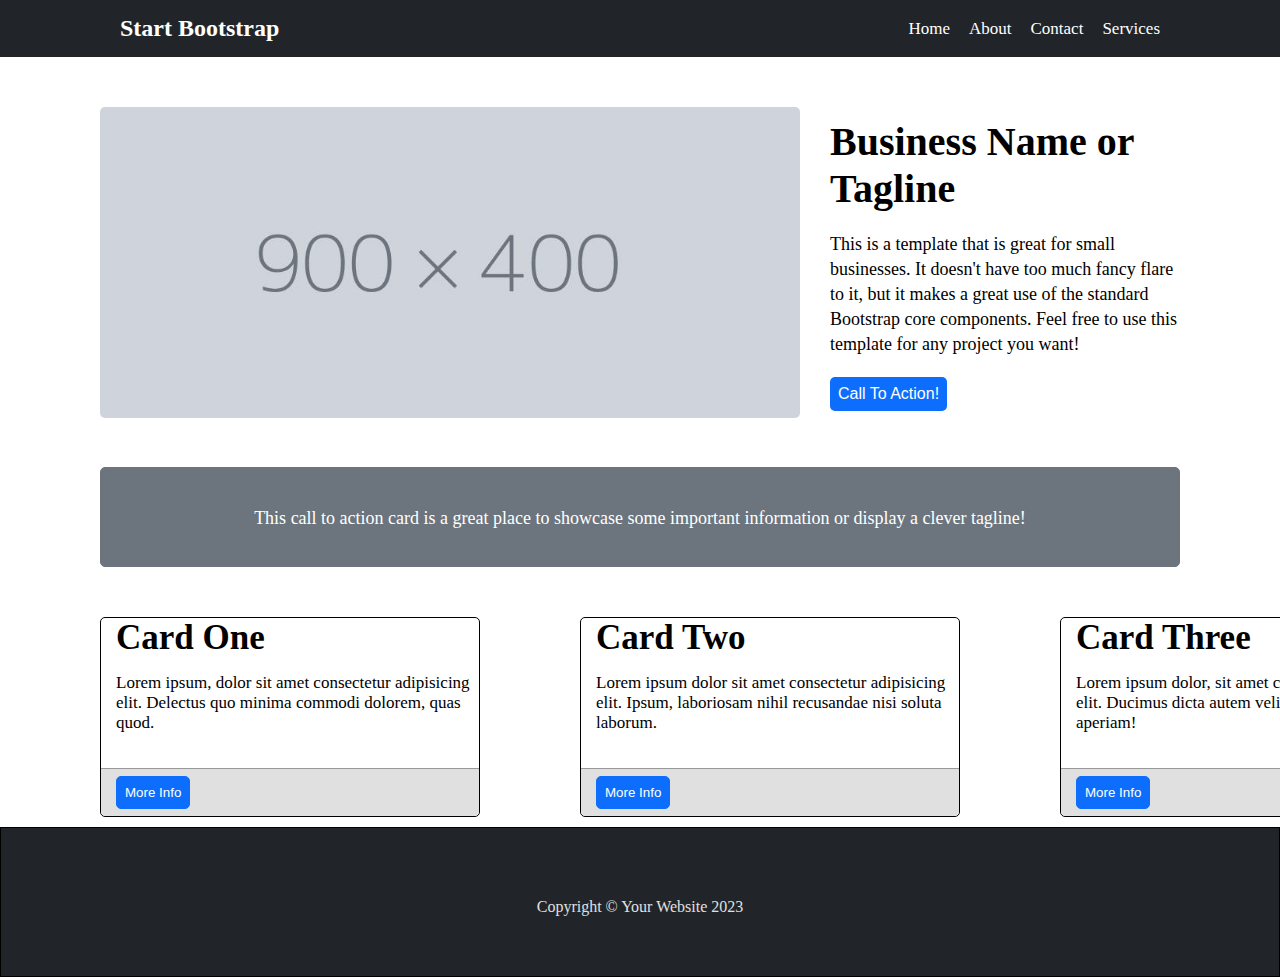
<file: proje 6/index.html>
<!DOCTYPE html>
<html lang="en">

<head>
    <meta charset="UTF-8">
    <meta name="viewport" content="width=device-width, initial-scale=1.0">
    <title>Start Boostrap</title>
    <link rel="stylesheet" href="css/style.css">
</head>

<body>
    <header>
        <nav class="navbar">
            <div class="container">
                <h2><a href="#">Start Bootstrap</a></h2>
                <div class="nav-links">
                    <a href="#">Home</a>
                    <a href="#">About</a>
                    <a href="#">Contact</a>
                    <a href="#">Services</a>
                </div>
            </div>
        </nav>

    </header>

    <div class="content">
        <div class="img-fluid">
            <img src="media/projeresim.jpg" alt="projeresim">
        </div>
        <div class="text">
            <h1 class="text-h1">Business Name or Tagline</h1>
            <p class="text-p">This is a template that is great for small businesses. It doesn't have too much fancy
                flare to it, but it makes a great use of the standard Bootstrap core components. Feel free to use this
                template for any project you want!
            </p>
            <button class="btn-primary">Call To Action!</button>
        </div>



    </div>
    <div class="container1">
        <p class="text-p2">This call to action card is a great place to showcase some important information or display a
            clever tagline!</p>
    </div>

    <div class="content1">
        <div class="container2">
            <div class="cards">
                <h2 class="text-h2">Card One</h2>
                <p class="text-p1">Lorem ipsum, dolor sit amet consectetur adipisicing elit. Delectus quo minima commodi
                    dolorem, quas quod.</p>
                <div class="button-box">
                    <button class="btn-primary2">More Info</button>
                </div>
            </div>
            <div class="cards">
                <h2 class="text-h2">Card Two</h2>
                <p class="text-p1">Lorem ipsum dolor sit amet consectetur adipisicing elit. Ipsum, laboriosam nihil
                    recusandae nisi soluta laborum.</p>
                <div class="button-box">
                    <button class="btn-primary2">More Info</button>
                </div>
            </div>
            <div class="cards">
                <h2 class="text-h2">Card Three</h2>
                <p class="text-p1">Lorem ipsum dolor, sit amet consectetur adipisicing elit. Ducimus dicta autem velit, suscipit beatae aperiam!</p>
                <div class="button-box">
                    <button class="btn-primary2">More Info</button>
                </div>
            </div>
        </div>
    </div>
    
    <div class="footer">
        <div class="altyazi">
            <p class="altyazi1">Copyright © Your Website 2023</p>
        </div>
    </div>
</body>

</html>
</file>
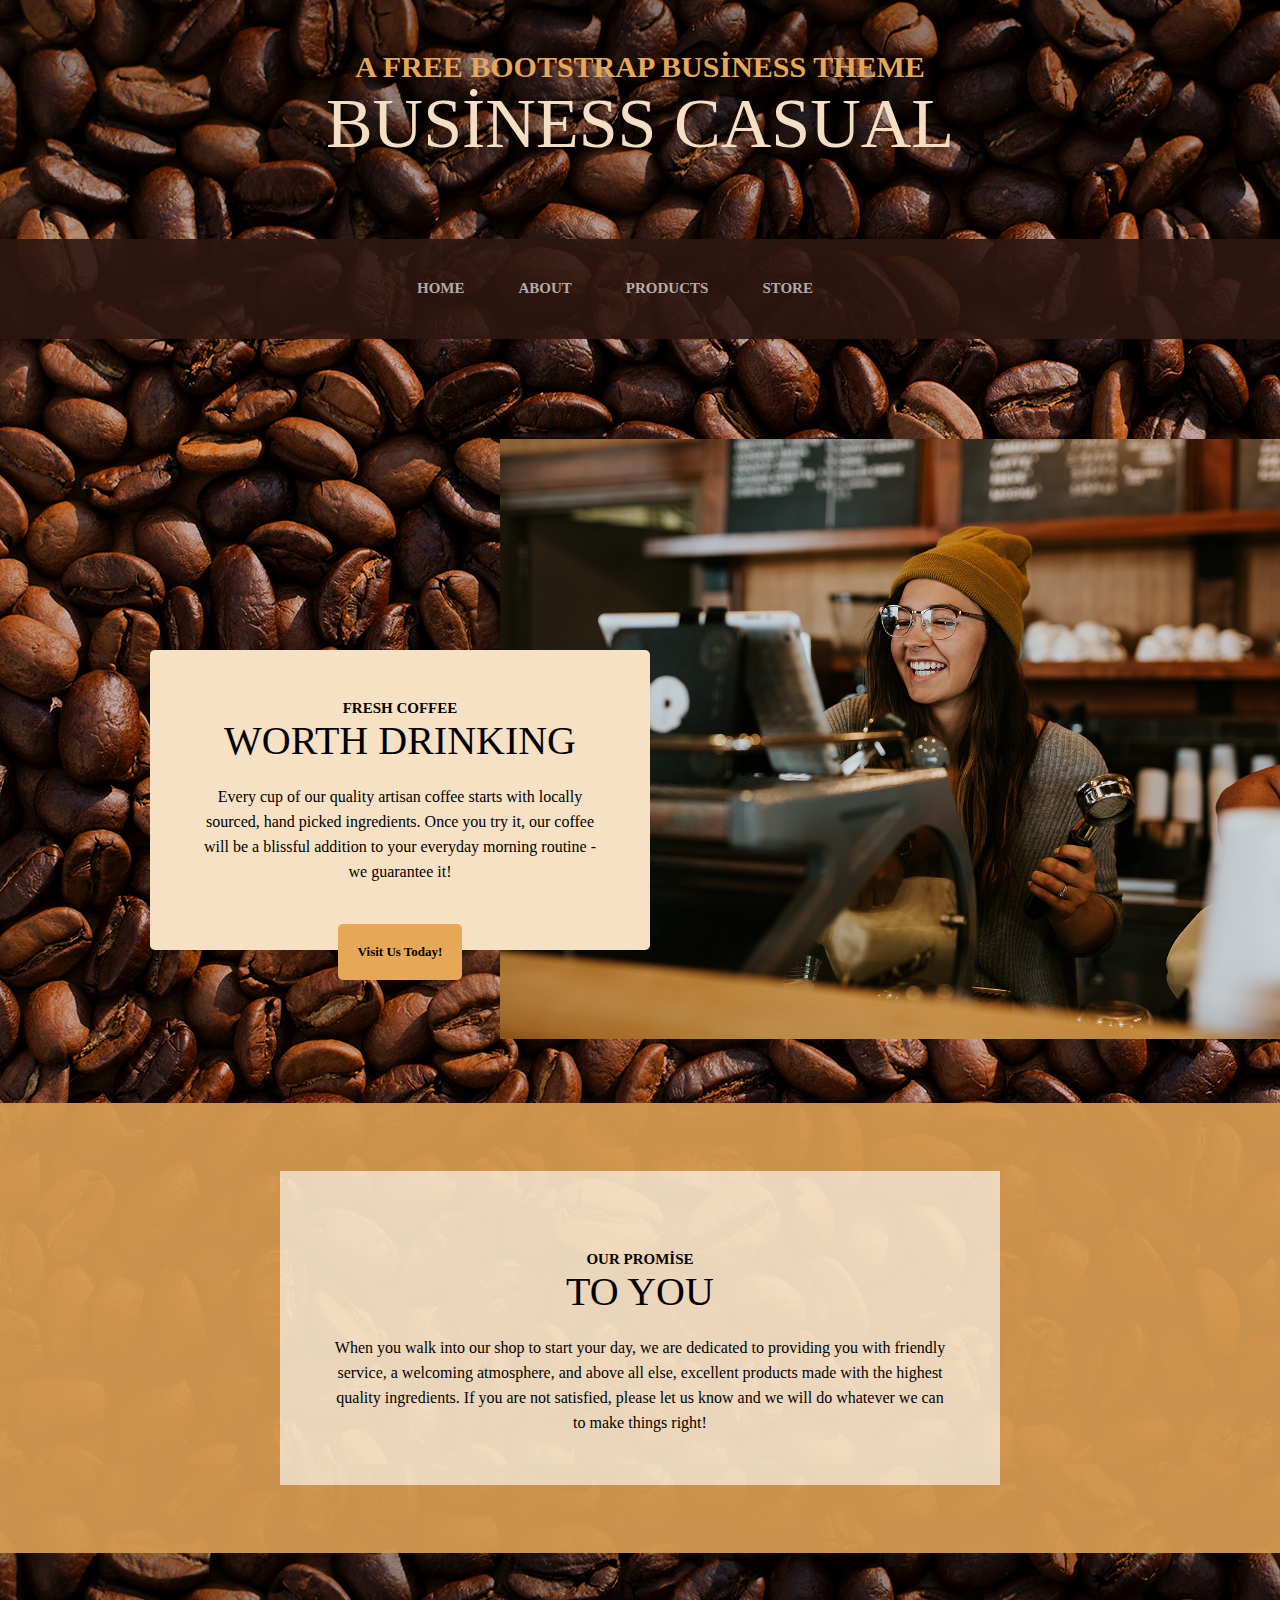
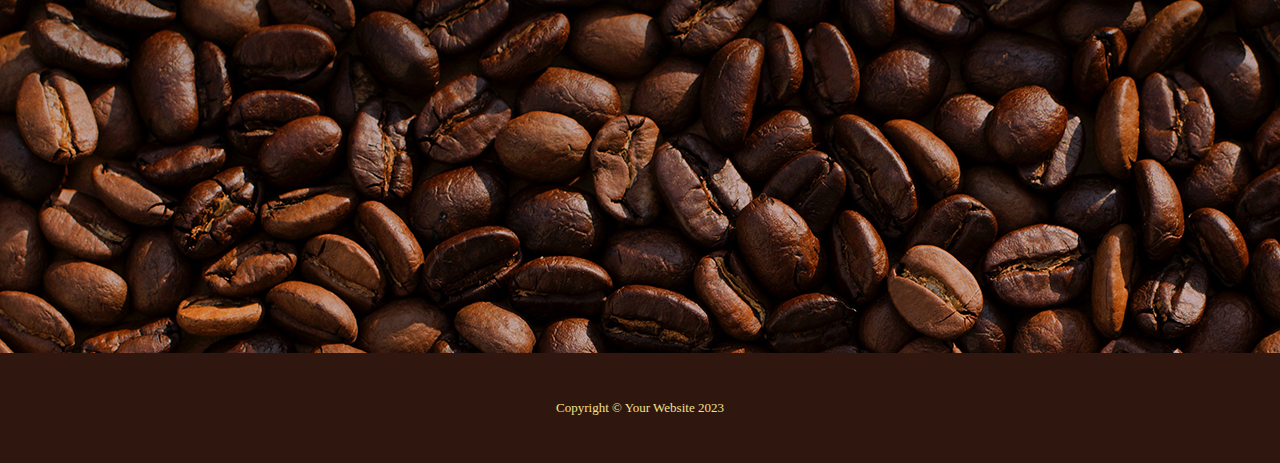
<file: proje7/index.html>
<!DOCTYPE html>
<html lang="en">

<head>
    <meta charset="UTF-8">
    <meta name="viewport" content="width=device-width, initial-scale=1.0">
    <title>CoffeLab</title>
    <link rel="stylesheet" href="css/style.css">
    <style>
        body {
            background-image: url(media/bg.jpg);
            opacity: rgba(157, 91, 91, 0.6);
        }
    </style>
</head>

<body>



    <div class="header">
        <div class="background">
            <h3 class="text-h3">A FREE BOOTSTRAP BUSİNESS THEME</h3>
            <h1 class="text-h1">BUSİNESS CASUAL</h1>
            <!-- <img src="media/bg.jpg" alt="">    -->
            <div class="nav-links">
                <a href="index.html">HOME</a>
                <a href="about.html">ABOUT</a>
                <a href="products.html">PRODUCTS</a>
                <a href="store.html">STORE</a>
            </div>
        </div>
    </div>

    <div class="content">
        <div class="container">
            <div class="img-fluid">
                <img src="media/intro.jpg" alt="">
            </div>
            <div class="icerik">
                <h3 class="icerik-h3">FRESH COFFEE</h3>
                <H1 class="icerik-h1">WORTH DRINKING</H1>
                <p class="text-p">Every cup of our quality artisan coffee starts with locally sourced, hand picked
                    ingredients. Once you try it, our coffee will be a blissful addition to your everyday morning
                    routine - we guarantee it!</p>
                <button class="icerik-buton">Visit Us Today!</button>
            </div>
        </div>
    </div>

    <div class="content1">
        <div class="container1">
            <h3 class="icerik-h3" style="margin-top: 30px;">OUR PROMİSE</h3>
            <h1 class="icerik-h1">TO YOU</h1>
            <p class="text-p">When you walk into our shop to start your day, we are dedicated to providing you with
                friendly service, a welcoming atmosphere, and above all else, excellent products made with the highest
                quality ingredients. If you are not satisfied, please let us know and we will do whatever we can to make
                things right!</p>
        </div>
    </div>

    <div class="footer">
        <p>Copyright © Your Website 2023</p>
    </div>


</body>

</html>
</file>
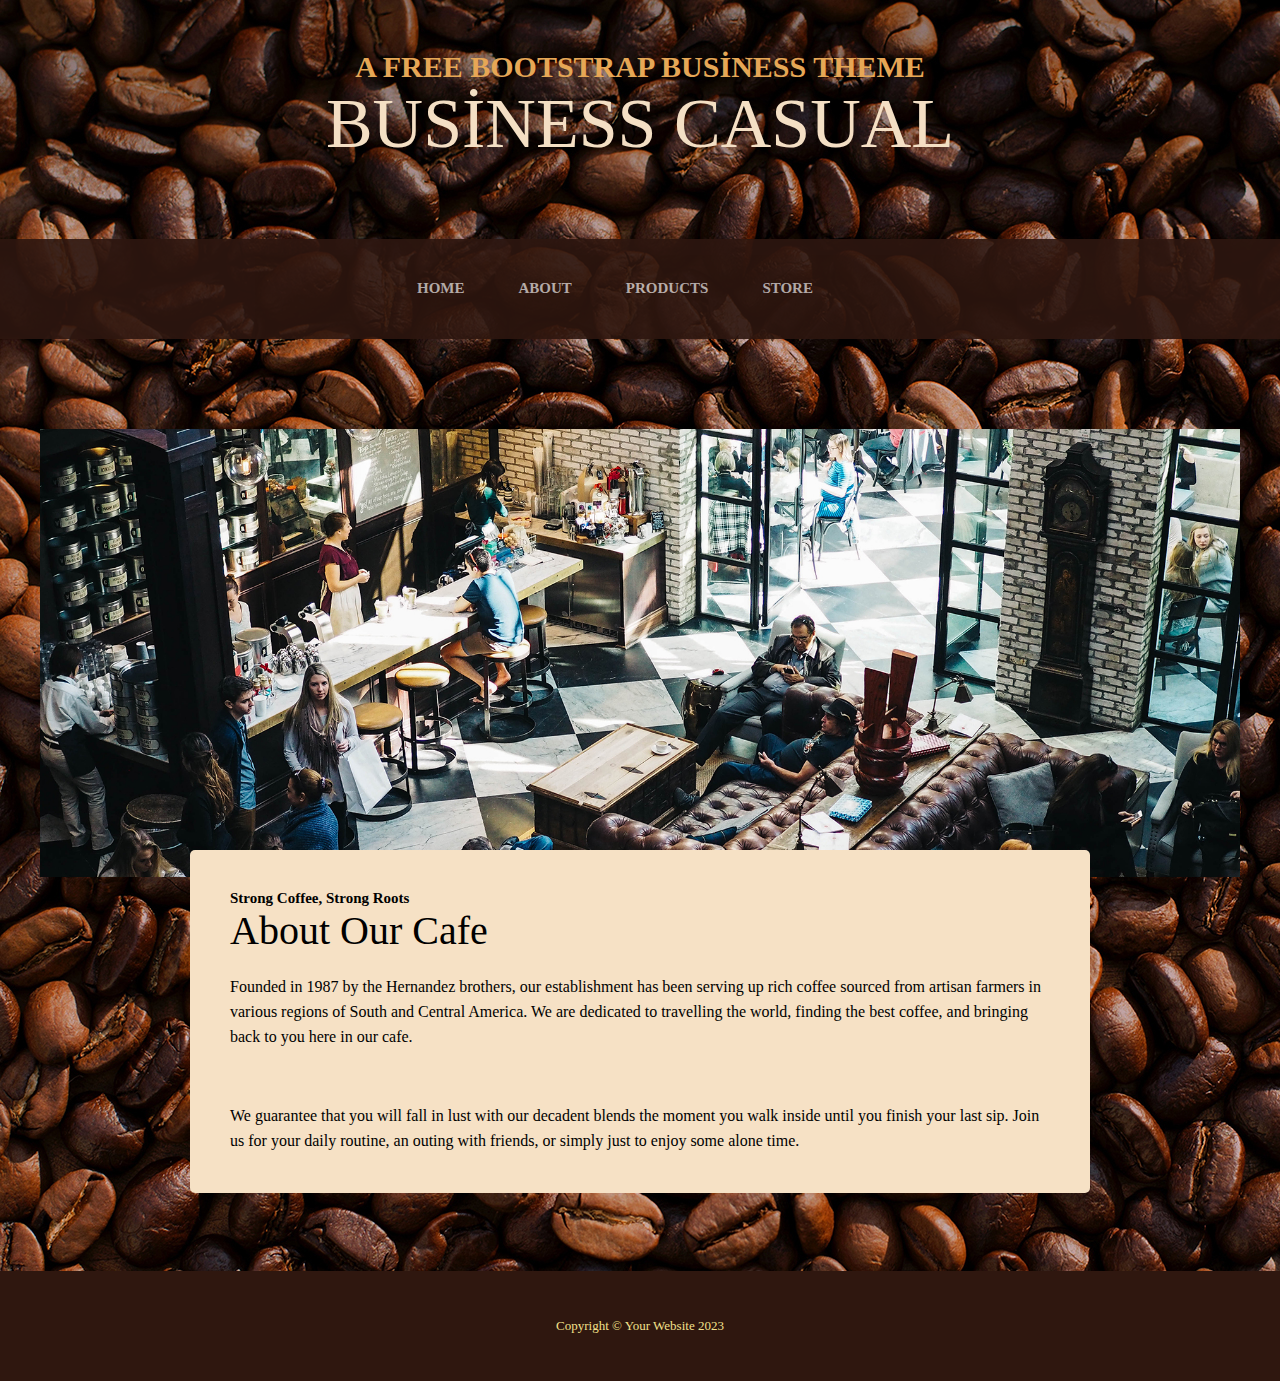
<file: proje7/about.html>
<!DOCTYPE html>
<html lang="en">

<head>
    <meta charset="UTF-8">
    <meta name="viewport" content="width=device-width, initial-scale=1.0">
    <title>CoffeLab</title>
    <link rel="stylesheet" href="css/style.css">
    <style>
        body {
            background-image: url(media/bg.jpg);
            opacity: rgba(157, 91, 91, 0.6);
        }
    </style>
</head>

<body>

    <div class="header">
        <div class="background">
            <h3 class="text-h3">A FREE BOOTSTRAP BUSİNESS THEME</h3>
            <h1 class="text-h1">BUSİNESS CASUAL</h1>
            <!-- <img src="media/bg.jpg" alt="">    -->
            <div class="nav-links">
                <a href="index.html">HOME</a>
                <a href="about.html">ABOUT</a>
                <a href="products.html">PRODUCTS</a>
                <a href="store.html">STORE</a>
            </div>
        </div>
    </div>

    <div class="aboutContent">
        <div class="img-About">
            <img src="media/about.jpg" alt="">
        </div>
        <div class="aboutContent1">
            <h3 class="icerik-h3">Strong Coffee, Strong Roots</h3>
            <h1 class="icerik-h1">About Our Cafe</h1>
            <p class="text-p">Founded in 1987 by the Hernandez brothers, our establishment has been serving up rich
                coffee
                sourced from artisan farmers in various regions of South and Central America. We are dedicated to
                travelling
                the world, finding the best coffee, and bringing back to you here in our cafe.</p><br><br><br>
            <p class="text-p">We guarantee that you will fall in lust with our decadent blends the moment you walk
                inside
                until you finish your last sip. Join us for your daily routine, an outing with friends, or simply just
                to
                enjoy some alone time.</p>
        </div>
    </div>

    <div class="footer2">
        <p>Copyright © Your Website 2023</p>
    </div>

</body>

</html>
</file>
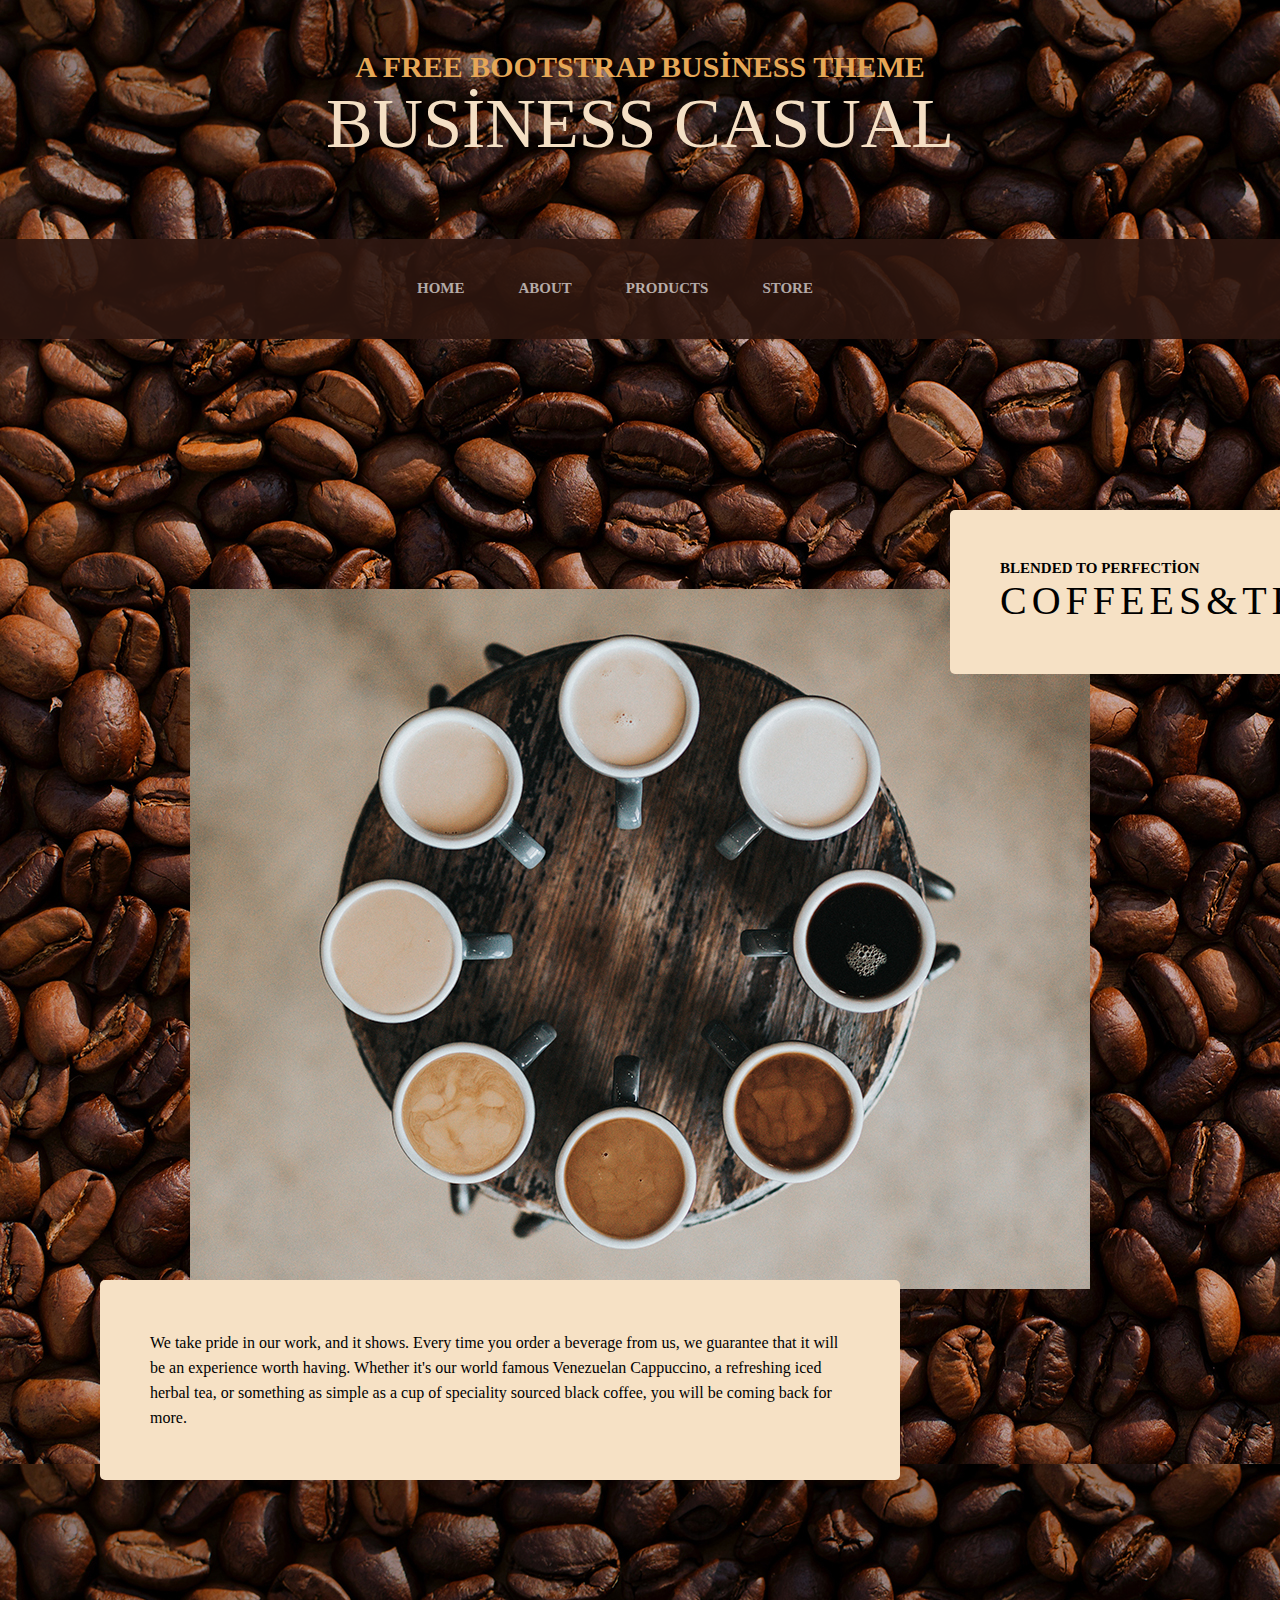
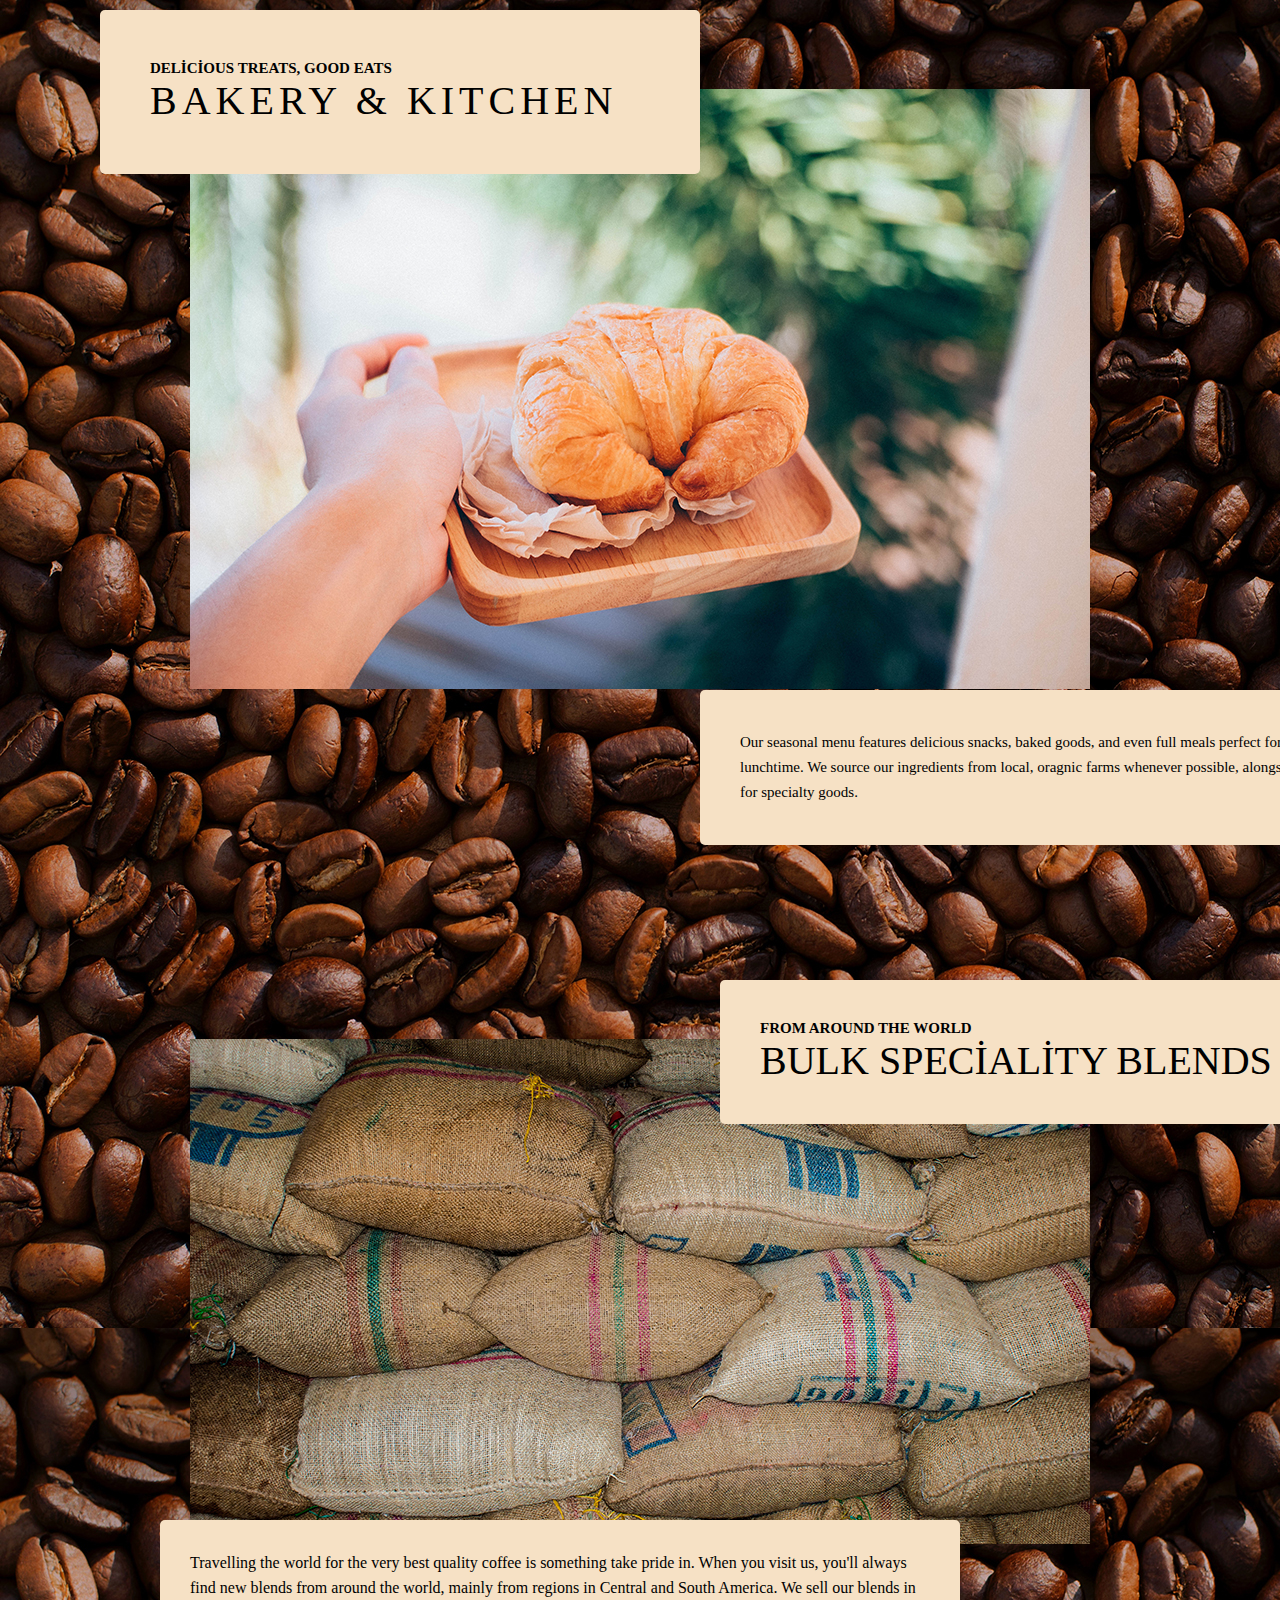
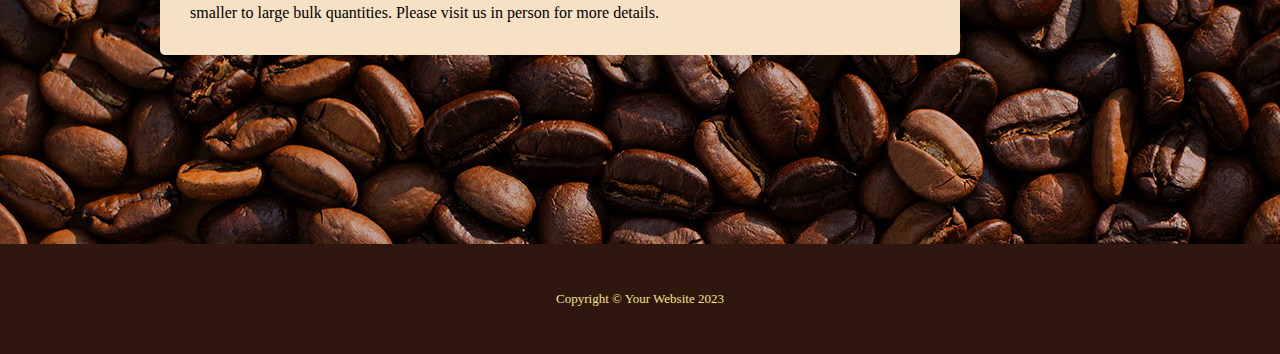
<file: proje7/products.html>
<!DOCTYPE html>
<html lang="en">

<head>
    <meta charset="UTF-8">
    <meta name="viewport" content="width=device-width, initial-scale=1.0">
    <title>CoffeLab</title>
    <link rel="stylesheet" href="css/style.css">
    <style>
        body {
            background-image: url(media/bg.jpg);
            opacity: rgba(157, 91, 91, 0.6);
        }
    </style>
</head>

<body>
    <div class="header">
        <div class="background">
            <h3 class="text-h3">A FREE BOOTSTRAP BUSİNESS THEME</h3>
            <h1 class="text-h1">BUSİNESS CASUAL</h1>
            <!-- <img src="media/bg.jpg" alt="">    -->
            <div class="nav-links">
                <a href="index.html">HOME</a>
                <a href="about.html">ABOUT</a>
                <a href="products.html">PRODUCTS</a>
                <a href="store.html">STORE</a>
            </div>
        </div>
    </div>

    <div class="products">
        <div class="productImg">
            <img src="media/products-01.jpg" alt="">
        </div>
        <div class="productsContent">
            <h3 class="products-h3">BLENDED TO PERFECTİON</h3>
            <h1 class="products-h1">COFFEES&TEAS</h1>
        </div>
        <div class="productsContent1">
            <p class="products-p">We take pride in our work, and it shows. Every time you order a beverage from us, we
                guarantee that it will be an experience worth having. Whether it's our world famous Venezuelan
                Cappuccino, a refreshing iced herbal tea, or something as simple as a cup of speciality sourced black
                coffee, you will be coming back for more.</p>
        </div>


    </div>

    <div class="products2">
        <div class="productImg2" style="margin-top: 200px;">
            <img src="media/products-02.jpg" alt="">
        </div>
        <div class="productsContent01">
            <h3 class="products-h3">DELİCİOUS TREATS, GOOD EATS</h3>
            <H1 class="products-h1">BAKERY & KITCHEN</H1>
        </div>
        <div class="productsContent02">Our seasonal menu features delicious snacks, baked goods, and even full meals
            perfect for breakfast or lunchtime. We source our ingredients from local, oragnic farms whenever possible,
            alongside premium vendors for specialty goods.
        </div>
    </div>



    <div class="products3">
        <div class="productImg3">
            <img src="media/products-03.jpg" alt="">
        </div>
        <div class="productContent03">
            <h3 class="productsbaslik">FROM AROUND THE WORLD</h3>
            <h1 class="productsbaslik1">BULK SPECİALİTY BLENDS</h1>
        </div>
    </div>
    <div class="productsContent04">
        <p>Travelling the world for the very best quality coffee is something take pride in.
            When you visit us, you'll always find new blends from around the world, mainly from regions in Central and
            South
            America. We sell our blends in smaller to large bulk quantities. Please visit us in person for more details.
        </p>
    </div>




    
    <div class="footer3">
        <p>Copyright © Your Website 2023</p>
    </div>

</body>

</html>
</file>
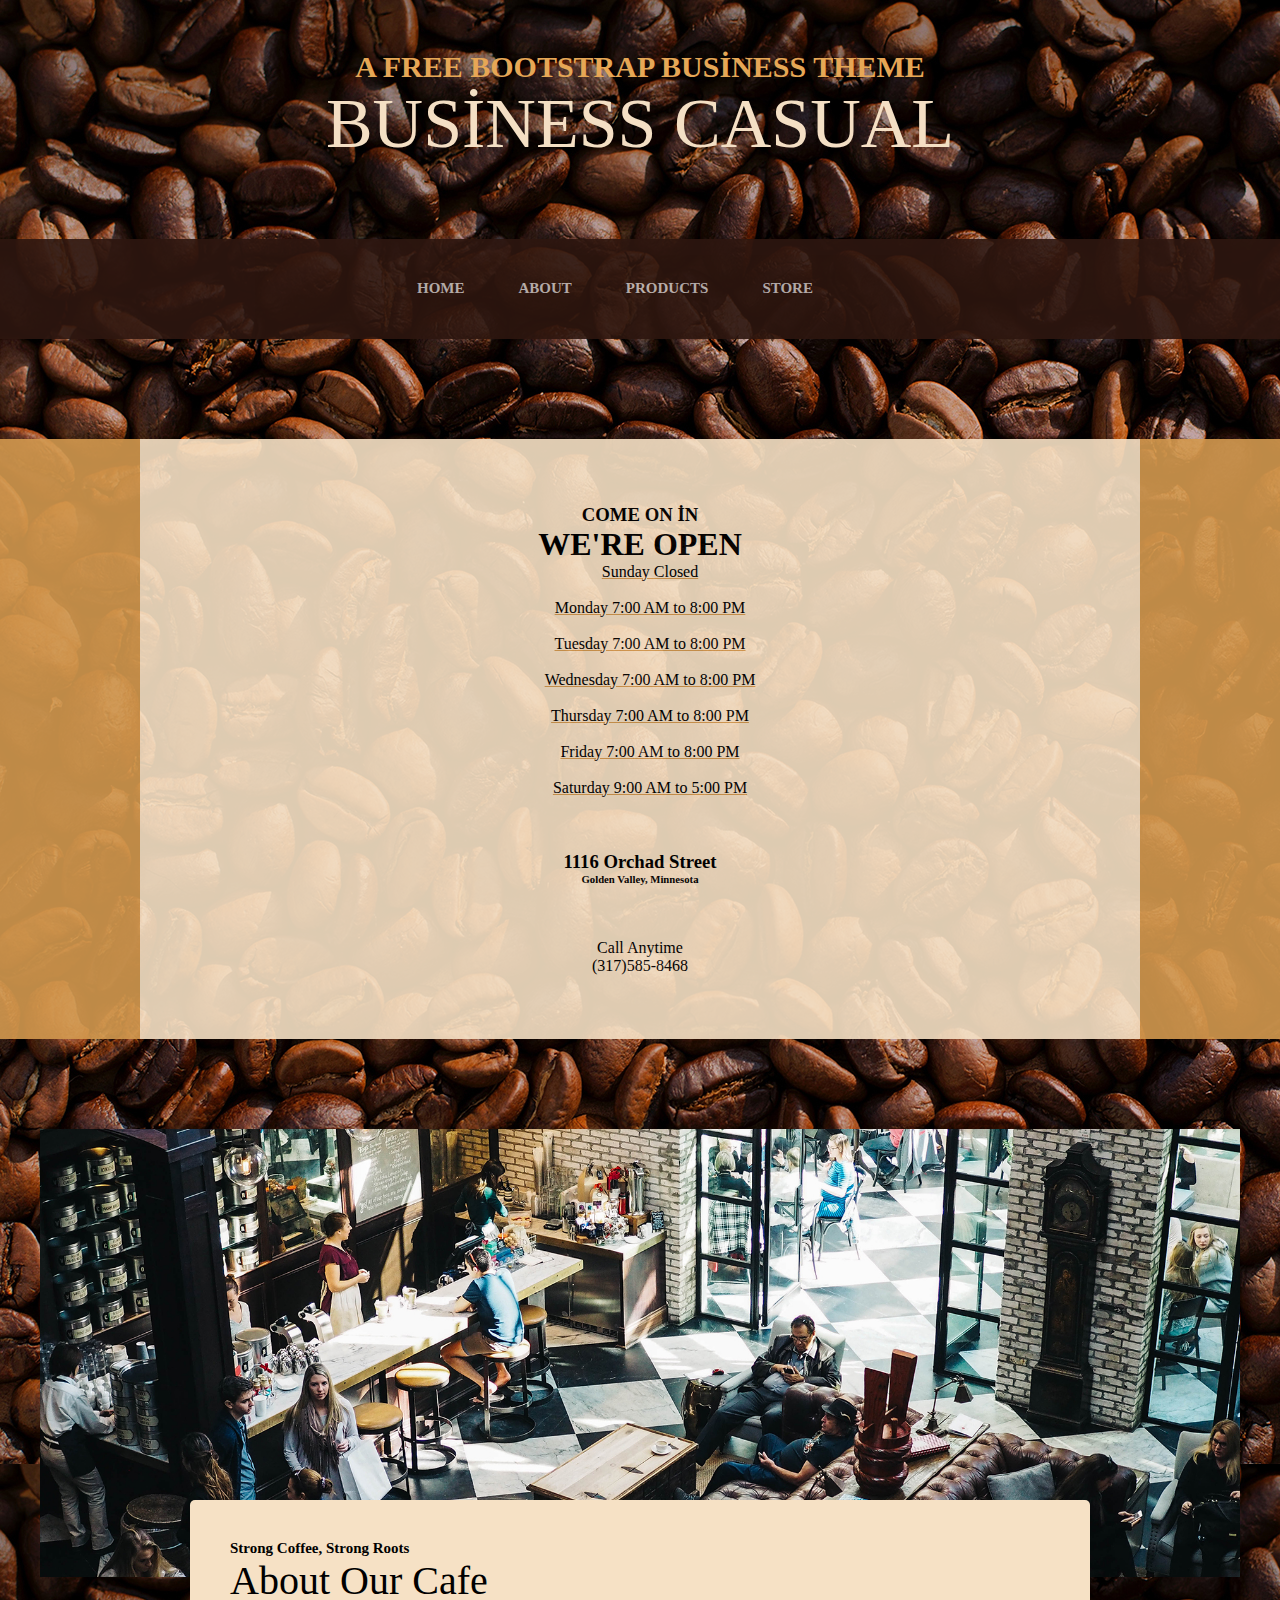
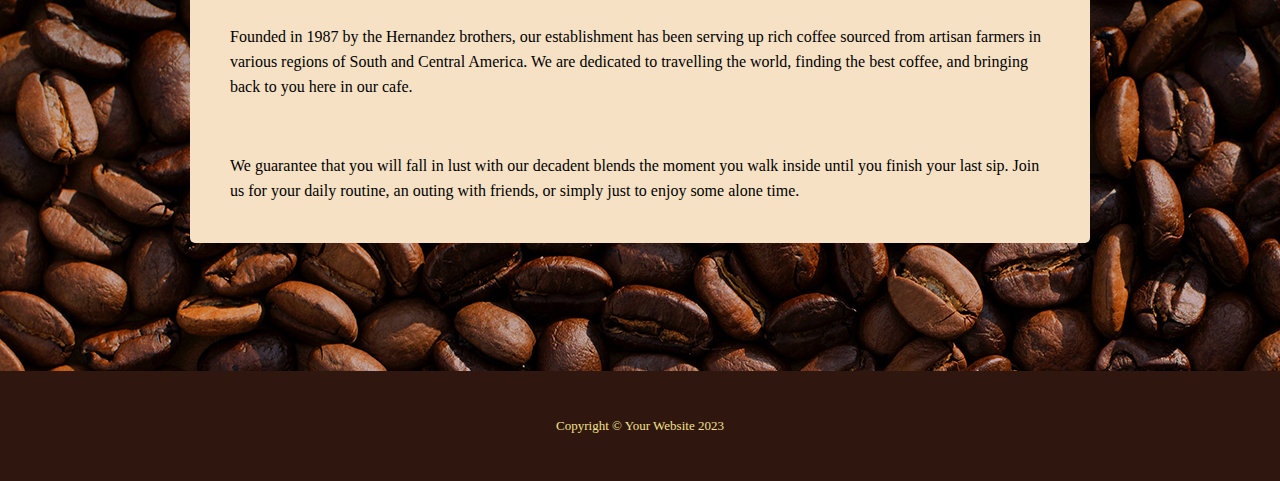
<file: proje7/store.html>
<!DOCTYPE html>
<html lang="en">

<head>
    <meta charset="UTF-8">
    <meta name="viewport" content="width=device-width, initial-scale=1.0">
    <title>CoffeLab</title>
    <link rel="stylesheet" href="css/style.css">
    <style>
        body {
            background-image: url(media/bg.jpg);
            opacity: rgba(157, 91, 91, 0.6);
        }
    </style>
</head>

<body>
    <div class="header">
        <div class="background">
            <h3 class="text-h3">A FREE BOOTSTRAP BUSİNESS THEME</h3>
            <h1 class="text-h1">BUSİNESS CASUAL</h1>
            <!-- <img src="media/bg.jpg" alt="">    -->
            <div class="nav-links">
                <a href="index.html">HOME</a>
                <a href="about.html">ABOUT</a>
                <a href="products.html">PRODUCTS</a>
                <a href="store.html">STORE</a>
            </div>
        </div>
    </div>

    <div class="StoreContainer">
        <div class="storeContent">
            <div class="storeIcerik">
                <h3 class="store-h3">COME ON İN</h3>
                <h1 class="store-h1">WE'RE OPEN</h1>
            </div>
            <div class="storeLi">
                <ul>
                    <li> Sunday Closed</li>
                    <br>
                    <li>Monday          7:00 AM to 8:00 PM</li>
                    <br>
                    <li>Tuesday 7:00 AM to 8:00 PM</li>
                    <br>
                    <li>Wednesday 7:00 AM to 8:00 PM</li>
                    <br>
                    <li>Thursday 7:00 AM to 8:00 PM</li>
                    <br>
                    <li>Friday 7:00 AM to 8:00 PM</li>
                    <br>
                    <li>Saturday 9:00 AM to 5:00 PM</li>
                </ul>
            </div>
            <br><br><br>
            <div class="storeContent1">
                <h3 class="store-h3">1116 Orchad Street</h3>
                <h6 class="store-h6">Golden Valley, Minnesota</h6>
            </div>
            <br><br><br>
            <div class="storeContent2">
                <p class="store-p">Call Anytime</p>
                <p class="store-N">(317)585-8468</p>
            </div>
        </div>
    </div>







    <div class="aboutContent">
        <div class="img-About">
            <img src="media/about.jpg" alt="">
        </div>
        <div class="StoreContent3">
            <h3 class="icerik-h3">Strong Coffee, Strong Roots</h3>
            <h1 class="icerik-h1">About Our Cafe</h1>
            <p class="text-p">Founded in 1987 by the Hernandez brothers, our establishment has been serving up rich
                coffee
                sourced from artisan farmers in various regions of South and Central America. We are dedicated to
                travelling
                the world, finding the best coffee, and bringing back to you here in our cafe.</p><br><br><br>
            <p class="text-p">We guarantee that you will fall in lust with our decadent blends the moment you walk
                inside
                until you finish your last sip. Join us for your daily routine, an outing with friends, or simply just
                to
                enjoy some alone time.</p>
        </div>
    </div>

    <div class="footer2">
        <p>Copyright © Your Website 2023</p>
    </div>
</body>

</html>
</file>
<file: proje 6/css/style.css>
* {
    padding: 0;
    margin: 0;
    box-sizing: border-box;
}

.navbar {
    background-color: #212529;
    padding: 15px 20px;
    height: auto
}

.container {
    display: flex;
    justify-content: space-between;
    align-items: center;
    margin-left: 100px;
    margin-right: 100px;
}

.nav-links a {
    margin-left: 15px;
    font-size: 17px;
    color: #fff;
    text-decoration: none;

}

.nav-links a:hover {
    transition: 0.3s;
    color: #50565c;
}

.container a {
    color: white;
    text-decoration: none;
}


.content {
    display: flex;
    align-items: center;
    margin-left: 100px;
    margin-right: 100px;
    margin-top: 50px;
}

.img-fluid img {
    border-radius: 5px;
    width: 700px;
}

.text {
    margin-left: 30px;
}

.text-h1 {
    margin-bottom: 20px;
    font-size: 40px;
}

.text-p {
    line-height: 25px;
    font-size: 18px;
}

.btn-primary {
    background-color: #0D6EFD;
    font-size: 16px;
    padding: 8px;
    border-radius: 5px;
    color: white;
    border-style: none;
    margin-top: 20px;
    cursor: pointer;
}

.container1 {
    border: 1px solid #6C757D;
    height: 100px;
    background-color: #6C757D;
    text-align: center;
    padding: 40px;
    margin-left: 100px;
    margin-right: 100px;
    border-radius: 5px;
    margin-top: 45px;
}

.text-p2 {
    color: white;
    font-size: 18px;
}

.content1 {
    display: flex;
    align-items: center;
    margin-right: 100px;
    margin-top: 50px;

}

.container2 {
    display: flex;
    flex-direction: row;
}

.cards {

    border: 1px solid;
    width: 380px;
    height: 200px;
    margin-bottom: 10px;
    margin-left: 100px;
    border-radius: 5px;
}

.text-h2 {
    font-size: 35px;
    margin-bottom: 15px;
    margin-left: 15px;
}

.text-p1 {
    font-size: 17px;
    margin-bottom: 35px;
    margin-left: 15px;
}


.button-box {

    width: 378px;
    height: 48px;
    background-color: #e0e0e0;
    border-top: 1px solid #999;
    border-radius: 0 0 5px 5px;
    display: flex;
    align-items: center;
    position: relative;


}

.btn-primary2 {
    padding: 8px;
    margin-left: 15px;
    border-radius: 5px;
    text-decoration: none;
    border: 1px solid #0D6EFD;
    background-color: #0D6EFD;
    color: white;
    cursor: pointer;
}

.btn-primary2:hover {
    transition: 0.3s;
    background-color: #0750bd;
}



.altyazi {
    width: 100%;
    height: 150px;
    border: 1px solid;
    text-align: center;
    text-decoration: none;
    background-color: #212529;

}

.altyazi1 {
    align-items: center;
    color: #e0e0e0;
    margin-top: 70px;
}
</file>
<file: proje7/css/style.css>
* {
    padding: 0;
    margin: 0;
    box-sizing: border-box;
    font-family: 'Lucida Sans', 'Lucida Sans Regular', 'Lucida Grande', 'Lucida Sans Unicode', Geneva, Verdana, sans-serifdd;
}

.text-h3 {
    padding-top: 50px;
}

.text-h3 {
    text-align: center;
    color: #E6A756;
    font-size: 30px;
    font-weight: bold;
}

.text-h1 {
    text-align: center;
    color: #F4DFC4;
    font-weight: 100;
    font-size: 70px;
    padding-bottom: 75px;

}

.content {
    margin-bottom: 60px;
}

.nav-links {
    width: 100%;
    background-color: #2D160F;
    height: 100px;
    text-align: center;
    padding: 40px;
    opacity: 0.9;
}

.nav-links a {
    color: #C1BAB8;
    padding-right: 50px;
    text-decoration: none;
    font-weight: bold;
    font-size: 15px;
}

.img-fluid img {
    width: 1400px;
    padding-top: 100px;
    padding-left: 500px;

}

.icerik {
    padding: 50px;
    position: absolute;
    top: 650px;
    left: 150px;
    z-index: 1;
    width: 500px;
    height: 300px;
    border-radius: 5px;
    background-color: #F6E1C5;
    padding-bottom: 50px;
    text-align: center;
}

.icerik-h3 {
    font-size: 15px;
    font-weight: bold;
}

.icerik-h1 {
    font-size: 40px;
    font-weight: 100;
    padding-bottom: 20px;
}

.text-p {
    font-weight: 100;
    line-height: 25px;

}

.icerik-buton {
    padding: 20px;
    font-size: 13px;
    border-radius: 5px;
    border-style: none;
    background-color: #E6A756;
    margin-top: 40px;
    cursor: pointer;
    font-weight: bold;
}

.icerik-buton:hover {
    background-color: #dbb784;
}

.content1 {
    background-color: #D49A50;
    text-align: center;
    width: 100%;
    height: 450px;
    margin-bottom: 400px;
    align-items: center;
    display: flex;
    justify-content: center;
    align-items: center;
    opacity: 0.95;
}

.container1 {
    margin: 280px;
    padding: 50px;
    width: 1000px;
    background-color: #F6E1C5;

}

.footer p {
    display: flex;
    width: 100%;
    height: 110px;
    background-color: #2F170F;
    color: #f3e08b;
    font-size: 13px;
    text-align: center;
    align-items: center;
    justify-content: center;
}


/* About About About About About About About About About  */


.aboutContent {
    display: flex;
    justify-content: center;
    align-items: center;
    padding: 90px;
}

.img-About img {

    width: 1200px;
    height: auto;


}

.aboutContent1 {
    position: absolute;
    /* z-index: 1; */
    top: 850px;
    width: 900px;
    background-color: #F6E1C5;
    border-radius: 5px;
    padding: 40px;

}

.footer2 {
    display: flex;
    width: 100%;
    height: 110px;
    background-color: #2F170F;
    color: #f3e08b;
    font-size: 13px;
    text-align: center;
    align-items: center;
    justify-content: center;
    margin-top: 300px;
}






/* PRODUCTS PRODUCTS PRODUCTS PRODUCTS PRODUCTS PRODUCTS PRODUCTS */

.products {
    margin-bottom: 200px;
}

.productImg {
    display: flex;
    align-items: center;
    justify-content: center;
    margin-top: 250px;

}

.productsContent {
    position: absolute;
    background-color: #F6E1C5;
    width: 500px;
    top: 510px;
    left: 950px;
    padding: 50px;
    /* text-align: center; */
    border-radius: 5px;
}

.products-h1 {
    font-weight: 100;
    font-size: 40px;
    letter-spacing: 5px;
}

.products-h3 {
    font-size: 15px;
}

.productsContent1 {
    position: absolute;
    background-color: #F6E1C5;
    border-radius: 5px;
    width: 800px;
    top: 1280px;
    padding: 50px;
    left: 100px;
    line-height: 25px;
    font-weight: 100;
}


.productsContent01 {
    position: absolute;
    background-color: #F6E1C5;
    width: 600px;
    top: 1610px;
    left: 100px;
    padding: 50px;
    /* text-align: center; */
    border-radius: 5px;
}

.productImg2 {
    padding-top: 200px;
    display: flex;
    align-items: center;
    justify-content: center;
}

.productsContent02 {
    position: absolute;
    background-color: #F6E1C5;
    width: 750px;
    top: 2290px;
    left: 700px;
    padding: 40px;
    /* text-align: center; */
    border-radius: 5px;
    line-height: 25px;
    font-size: 15px;
}

.productImg3{
    display: flex;
    justify-content: center;
    align-items: center;
    margin-top: 350px;
}

.productContent03{
    position:absolute;
    background-color: #F6E1C5;
    width: 600px;
    top: 2580px;
    left: 720px;
    padding: 40px;
    border-radius: 5px; 
}
.productsbaslik{
    font-size: 15px;
    font-weight: bold;
}
.productsbaslik1{
    font-weight: 100;
    font-size: 40px;
}

.productsContent04{
    position: absolute;
    background-color: #F6E1C5;
    width: 800px;
    top: 3120px;
    left: 160px;
    padding: 30px;
    border-radius: 5px;
}
.productsContent04 p{
    font-weight: 100;
    line-height: 25px;
}

.footer3{
    display: flex;
    width: 100%;
    height: 110px;
    background-color: #2F170F;
    color: #f3e08b;
    font-size: 13px;
    text-align: center;
    align-items: center;
    justify-content: center;
    margin-top: 300px;
}




/* store store store store store store store store store store */


.StoreContainer{
    display: flex;
    text-align: center;
    justify-content: center;
    background-color: #D3994F;
    width: 100%;
    height: 600px;
    opacity: 0.9;
    margin-top: 100px;
}

.storeContent{
    display: flex;
    text-align: center;
    justify-content: center;
    flex-direction: column;
    background-color: #F6E1C5;
    width: 1000px;

}
ul{
    padding-left: 20px;
    list-style-type: disc;
}
li{
    text-decoration: underline;
    text-decoration-color: #D49A50;
    display: block;
    text-align: center;
}


.StoreContent3 {
    position: absolute;
    /* z-index: 1; */
    top: 1500px;
    width: 900px;
    background-color: #F6E1C5;
    border-radius: 5px;
    padding: 40px;

}
</file>
